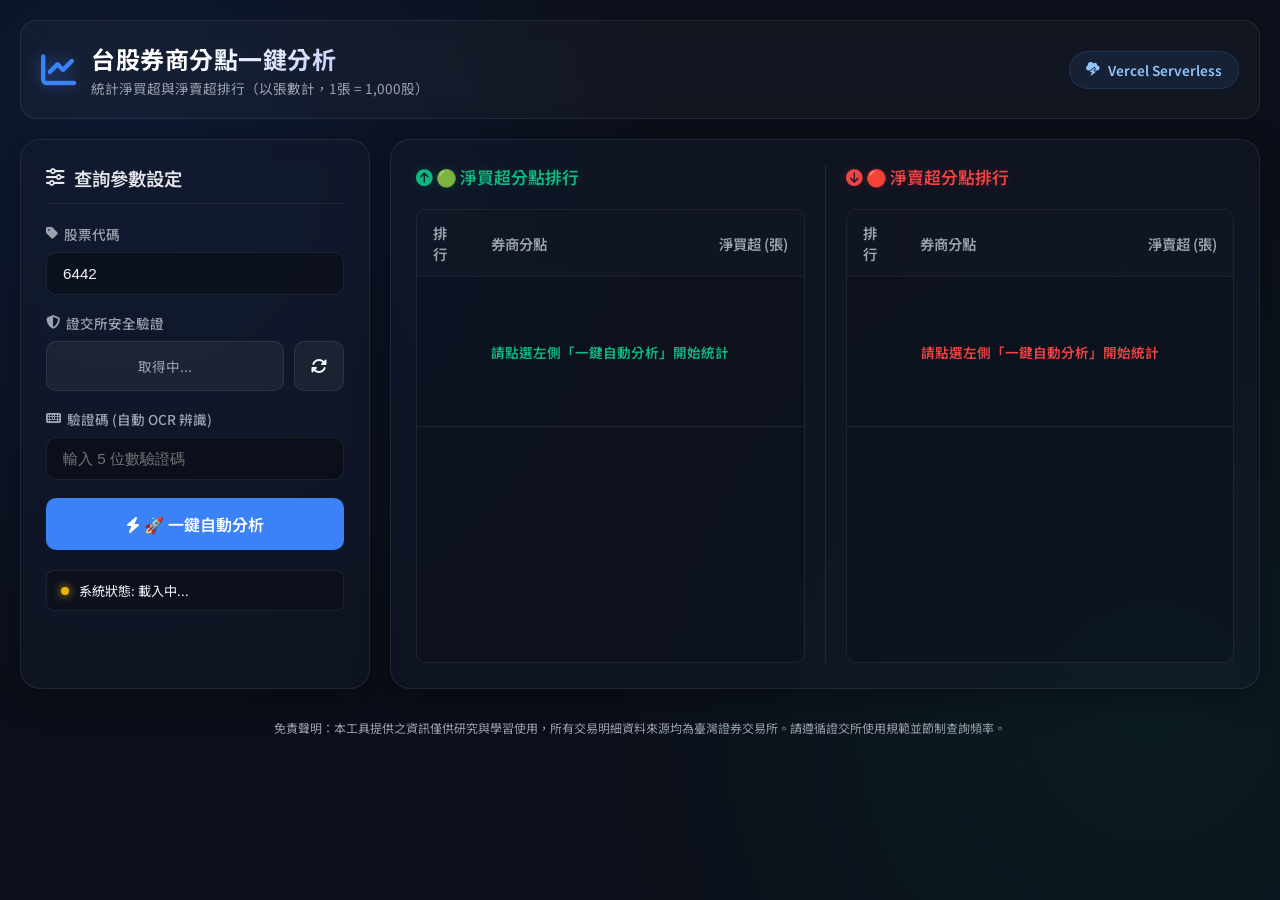
<file: public/index.html>
<!DOCTYPE html>
<html lang="zh-TW">
<head>
    <meta charset="UTF-8">
    <meta name="viewport" content="width=device-width, initial-scale=1.0">
    <title>📈 台股券商分點進出一鍵分析 - TWSE BSR Dashboard</title>
    <link rel="stylesheet" href="style.css">
    <!-- Google Fonts for sleek premium typography -->
    <link rel="preconnect" href="https://fonts.googleapis.com">
    <link rel="preconnect" href="https://fonts.gstatic.com" crossorigin>
    <link href="https://fonts.googleapis.com/css2?family=Outfit:wght@300;400;600;700&family=Noto+Sans+TC:wght@300;400;500;700&display=swap" rel="stylesheet">
    <link rel="stylesheet" href="https://cdnjs.cloudflare.com/ajax/libs/font-awesome/6.4.0/css/all.min.css">
</head>
<body>
    <div class="glass-bg"></div>
    <div class="app-container">
        <!-- Header -->
        <header class="app-header">
            <div class="logo">
                <i class="fa-solid fa-chart-line header-icon"></i>
                <div class="brand">
                    <h1>台股券商分點一鍵分析</h1>
                    <p>統計淨買超與淨賣超排行（以張數計，1張 = 1,000股）</p>
                </div>
            </div>
            <div class="theme-badge">
                <i class="fa-solid fa-cloud-bolt"></i> Vercel Serverless
            </div>
        </header>

        <!-- Main Dashboard Layout -->
        <main class="dashboard-grid">
            
            <!-- Control Card (Left / Top) -->
            <section class="control-card glass-panel">
                <h2 class="panel-title"><i class="fa-solid fa-sliders"></i> 查詢參數設定</h2>
                
                <div class="input-group">
                    <label for="stockNo"><i class="fa-solid fa-tag"></i> 股票代碼</label>
                    <input type="text" id="stockNo" placeholder="例如: 6442" value="6442">
                </div>

                <div class="captcha-box">
                    <label><i class="fa-solid fa-shield-halved"></i> 證交所安全驗證</label>
                    <div class="captcha-display">
                        <div id="captchaImgContainer" class="captcha-image-wrapper">
                            <span class="placeholder-text">取得中...</span>
                        </div>
                        <button id="refreshCaptcha" class="btn-icon" title="重新整理驗證碼">
                            <i class="fa-solid fa-rotate"></i>
                        </button>
                    </div>
                </div>

                <div class="input-group">
                    <label for="captchaCode"><i class="fa-solid fa-keyboard"></i> 驗證碼 (自動 OCR 辨識)</label>
                    <input type="text" id="captchaCode" placeholder="輸入 5 位數驗證碼">
                </div>

                <button id="startAnalyze" class="btn-primary">
                    <span class="btn-text"><i class="fa-solid fa-bolt"></i> 🚀 一鍵自動分析</span>
                    <span class="spinner"><i class="fa-solid fa-circle-notch fa-spin"></i></span>
                </button>

                <!-- Status Console -->
                <div class="status-console" id="statusConsole">
                    <div class="status-bullet"></div>
                    <span class="status-text">系統狀態: 載入中...</span>
                </div>
            </section>

            <!-- Results Card (Right / Bottom) -->
            <section class="results-card glass-panel">
                <div class="results-layout">
                    <!-- Net Buyers Column -->
                    <div class="column-panel buyers-panel">
                        <h3 class="column-header"><i class="fa-solid fa-circle-arrow-up"></i> 🟢 淨買超分點排行</h3>
                        <div class="table-container">
                            <table id="buyersTable">
                                <thead>
                                    <tr>
                                        <th style="width: 15%">排行</th>
                                        <th style="width: 55%">券商分點</th>
                                        <th style="width: 30%; text-align: right;">淨買超 (張)</th>
                                    </tr>
                                </thead>
                                <tbody>
                                    <tr class="empty-row"><td colspan="3">請點選左側「一鍵自動分析」開始統計</td></tr>
                                </tbody>
                            </table>
                        </div>
                    </div>

                    <!-- Split Line -->
                    <div class="panel-divider"></div>

                    <!-- Net Sellers Column -->
                    <div class="column-panel sellers-panel">
                        <h3 class="column-header"><i class="fa-solid fa-circle-arrow-down"></i> 🔴 淨賣超分點排行</h3>
                        <div class="table-container">
                            <table id="sellersTable">
                                <thead>
                                    <tr>
                                        <th style="width: 15%">排行</th>
                                        <th style="width: 55%">券商分點</th>
                                        <th style="width: 30%; text-align: right;">淨賣超 (張)</th>
                                    </tr>
                                </thead>
                                <tbody>
                                    <tr class="empty-row"><td colspan="3">請點選左側「一鍵自動分析」開始統計</td></tr>
                                </tbody>
                            </table>
                        </div>
                    </div>
                </div>
            </section>
        </main>

        <!-- Footer -->
        <footer class="app-footer">
            <p>免責聲明：本工具提供之資訊僅供研究與學習使用，所有交易明細資料來源均為臺灣證券交易所。請遵循證交所使用規範並節制查詢頻率。</p>
        </footer>
    </div>
</body>
</html>
</file>
<file: public/style.css>
/* Global Reset & Base Variables */
:root {
    --bg-dark: #0b0f19;
    --card-bg: rgba(22, 28, 45, 0.45);
    --card-border: rgba(255, 255, 255, 0.08);
    --text-primary: #f3f4f6;
    --text-secondary: #9ca3af;
    --primary-color: #3b82f6;
    --primary-hover: #2563eb;
    
    --green-accent: #10b981;
    --green-glow: rgba(16, 185, 129, 0.15);
    --red-accent: #ef4444;
    --red-glow: rgba(239, 68, 68, 0.15);
    
    --font-heading: 'Outfit', 'Noto Sans TC', sans-serif;
    --font-body: 'Noto Sans TC', sans-serif;
}

* {
    margin: 0;
    padding: 0;
    box-sizing: border-box;
    outline: none;
}

body {
    background-color: var(--bg-dark);
    color: var(--text-primary);
    font-family: var(--font-body);
    min-height: 100vh;
    overflow-x: hidden;
    position: relative;
    display: flex;
    justify-content: center;
}

/* Stunning Ambient Glow Background */
.glass-bg {
    position: absolute;
    top: 0;
    left: 0;
    width: 100%;
    height: 100%;
    z-index: -1;
    background: radial-gradient(circle at 10% 20%, rgba(37, 99, 235, 0.12) 0%, transparent 40%),
                radial-gradient(circle at 90% 80%, rgba(16, 185, 129, 0.08) 0%, transparent 40%);
}

.app-container {
    width: 100%;
    max-width: 1300px;
    padding: 20px;
    display: flex;
    flex-direction: column;
    gap: 20px;
}

/* Header Styling */
.app-header {
    display: flex;
    justify-content: space-between;
    align-items: center;
    padding: 20px;
    background: rgba(255, 255, 255, 0.03);
    border: 1px solid var(--card-border);
    border-radius: 16px;
    backdrop-filter: blur(10px);
}

.logo {
    display: flex;
    align-items: center;
    gap: 15px;
}

.header-icon {
    font-size: 2.2rem;
    color: var(--primary-color);
    text-shadow: 0 0 15px rgba(59, 130, 246, 0.5);
}

.brand h1 {
    font-family: var(--font-heading);
    font-size: 1.5rem;
    font-weight: 700;
    letter-spacing: 0.5px;
    background: linear-gradient(135deg, #fff 30%, #a5b4fc 100%);
    -webkit-background-clip: text;
    -webkit-text-fill-color: transparent;
}

.brand p {
    font-size: 0.85rem;
    color: var(--text-secondary);
    margin-top: 2px;
}

.theme-badge {
    display: flex;
    align-items: center;
    gap: 8px;
    padding: 8px 16px;
    background: rgba(59, 130, 246, 0.1);
    border: 1px solid rgba(59, 130, 246, 0.2);
    border-radius: 50px;
    font-size: 0.85rem;
    color: #93c5fd;
    font-weight: 600;
}

/* Dashboard Grid Layout */
.dashboard-grid {
    display: grid;
    grid-template-columns: 350px 1fr;
    gap: 20px;
    min-height: 550px;
}

@media (max-width: 950px) {
    .dashboard-grid {
        grid-template-columns: 1fr;
    }
}

/* Glassmorphism Panel styles */
.glass-panel {
    background: var(--card-bg);
    border: 1px solid var(--card-border);
    border-radius: 20px;
    box-shadow: 0 8px 32px 0 rgba(0, 0, 0, 0.37);
    backdrop-filter: blur(12px);
    padding: 25px;
}

.panel-title {
    font-family: var(--font-heading);
    font-size: 1.15rem;
    font-weight: 600;
    margin-bottom: 20px;
    display: flex;
    align-items: center;
    gap: 10px;
    border-bottom: 1px solid var(--card-border);
    padding-bottom: 12px;
    color: #e5e7eb;
}

/* Inputs & Form Styling */
.input-group {
    display: flex;
    flex-direction: column;
    gap: 8px;
    margin-bottom: 18px;
}

.input-group label {
    font-size: 0.85rem;
    color: var(--text-secondary);
    font-weight: 500;
    display: flex;
    align-items: center;
    gap: 6px;
}

.input-group input {
    background: rgba(0, 0, 0, 0.3);
    border: 1px solid var(--card-border);
    border-radius: 10px;
    padding: 12px 16px;
    color: var(--text-primary);
    font-size: 0.95rem;
    transition: all 0.3s ease;
}

.input-group input:focus {
    border-color: var(--primary-color);
    box-shadow: 0 0 10px rgba(59, 130, 246, 0.15);
}

/* Captcha Section Box */
.captcha-box {
    margin-bottom: 18px;
    display: flex;
    flex-direction: column;
    gap: 8px;
}

.captcha-box label {
    font-size: 0.85rem;
    color: var(--text-secondary);
    font-weight: 500;
    display: flex;
    align-items: center;
    gap: 6px;
}

.captcha-display {
    display: flex;
    align-items: center;
    gap: 10px;
}

.captcha-image-wrapper {
    background: rgba(255, 255, 255, 0.05);
    border: 1px solid var(--card-border);
    border-radius: 10px;
    height: 50px;
    flex-grow: 1;
    display: flex;
    justify-content: center;
    align-items: center;
    overflow: hidden;
    position: relative;
}

.captcha-image-wrapper img {
    height: 100%;
    width: auto;
    object-fit: contain;
}

.placeholder-text {
    font-size: 0.85rem;
    color: var(--text-secondary);
}

/* Buttons */
.btn-icon {
    background: rgba(255, 255, 255, 0.05);
    border: 1px solid var(--card-border);
    color: var(--text-primary);
    width: 50px;
    height: 50px;
    border-radius: 10px;
    cursor: pointer;
    display: flex;
    justify-content: center;
    align-items: center;
    font-size: 1rem;
    transition: all 0.2s ease;
}

.btn-icon:hover {
    background: rgba(255, 255, 255, 0.1);
    border-color: var(--text-secondary);
}

.btn-primary {
    background: var(--primary-color);
    border: none;
    color: white;
    width: 100%;
    padding: 14px;
    border-radius: 10px;
    cursor: pointer;
    font-family: var(--font-body);
    font-size: 1rem;
    font-weight: 600;
    display: flex;
    justify-content: center;
    align-items: center;
    gap: 10px;
    position: relative;
    overflow: hidden;
    transition: all 0.3s ease;
}

.btn-primary:hover {
    background: var(--primary-hover);
    box-shadow: 0 0 15px rgba(59, 130, 246, 0.4);
}

.btn-primary:disabled {
    opacity: 0.6;
    cursor: not-allowed;
}

.spinner {
    display: none;
}

.loading .spinner {
    display: inline-block;
}

.loading .btn-text {
    display: none;
}

/* Status Console Area */
.status-console {
    margin-top: 20px;
    background: rgba(0, 0, 0, 0.2);
    border: 1px solid var(--card-border);
    border-radius: 8px;
    padding: 10px 14px;
    display: flex;
    align-items: center;
    gap: 10px;
    font-size: 0.82rem;
}

.status-bullet {
    width: 8px;
    height: 8px;
    border-radius: 50%;
    background: #eab308;
    box-shadow: 0 0 8px #eab308;
}

.status-bullet.ready {
    background: var(--green-accent);
    box-shadow: 0 0 8px var(--green-accent);
}

.status-bullet.error {
    background: var(--red-accent);
    box-shadow: 0 0 8px var(--red-accent);
}

/* Results Side-by-Side Panels */
.results-layout {
    display: flex;
    gap: 20px;
    height: 100%;
}

@media (max-width: 700px) {
    .results-layout {
        flex-direction: column;
    }
    .panel-divider {
        display: none;
    }
}

.column-panel {
    flex: 1;
    display: flex;
    flex-direction: column;
    gap: 15px;
    height: 100%;
}

.column-header {
    font-family: var(--font-heading);
    font-size: 1.05rem;
    font-weight: 600;
    padding-bottom: 5px;
}

.buyers-panel .column-header {
    color: var(--green-accent);
    text-shadow: 0 0 10px rgba(16, 185, 129, 0.2);
}

.sellers-panel .column-header {
    color: var(--red-accent);
    text-shadow: 0 0 10px rgba(239, 68, 68, 0.2);
}

.panel-divider {
    width: 1px;
    background: var(--card-border);
}

/* Modern Tables Styling */
.table-container {
    flex-grow: 1;
    overflow-y: auto;
    max-height: 480px;
    border: 1px solid var(--card-border);
    border-radius: 10px;
    background: rgba(0, 0, 0, 0.15);
}

table {
    width: 100%;
    border-collapse: collapse;
    font-size: 0.9rem;
    text-align: left;
}

th, td {
    padding: 12px 16px;
    border-bottom: 1px solid var(--card-border);
}

th {
    background: rgba(255, 255, 255, 0.02);
    font-weight: 600;
    color: var(--text-secondary);
    position: sticky;
    top: 0;
    backdrop-filter: blur(5px);
}

tbody tr {
    transition: all 0.2s ease;
}

tbody tr:hover {
    background: rgba(255, 255, 255, 0.02);
}

.empty-row {
    color: var(--text-secondary);
    text-align: center;
    height: 150px;
    font-size: 0.85rem;
}

.buyers-panel tbody tr td:last-child {
    color: var(--green-accent);
    font-weight: 600;
}

.sellers-panel tbody tr td:last-child {
    color: var(--red-accent);
    font-weight: 600;
}

/* Footer & Decorative elements */
.app-footer {
    text-align: center;
    padding: 10px;
    font-size: 0.75rem;
    color: var(--text-secondary);
    line-height: 1.5;
}

/* Custom Scrollbar */
::-webkit-scrollbar {
    width: 6px;
}

::-webkit-scrollbar-track {
    background: transparent;
}

::-webkit-scrollbar-thumb {
    background: rgba(255, 255, 255, 0.1);
    border-radius: 10px;
}

::-webkit-scrollbar-thumb:hover {
    background: rgba(255, 255, 255, 0.25);
}
</file>
